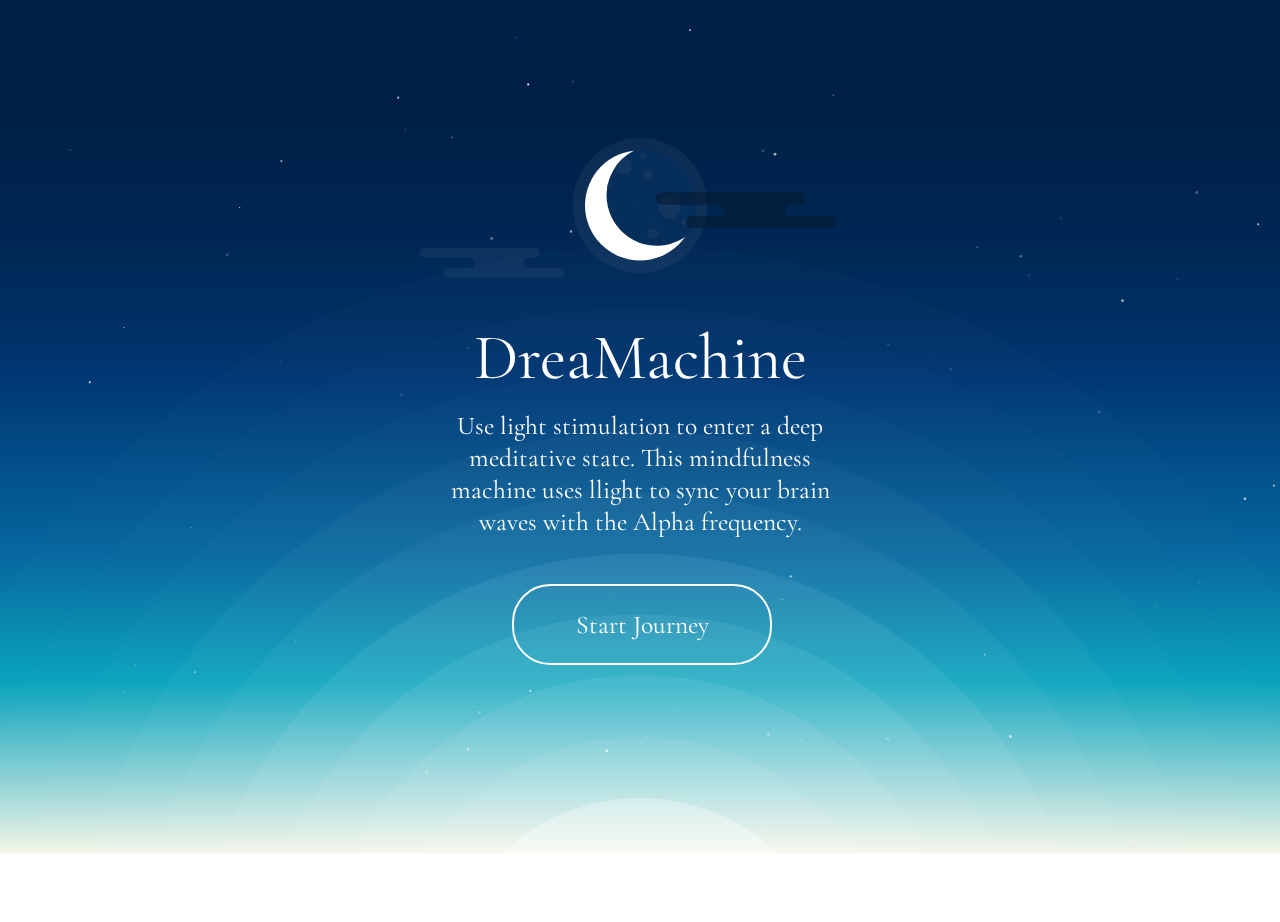
<file: splashscreen/splashscreen/index.html>
<!DOCTYPE html>
<html lang="en">
<head>
    <meta charset="utf-8">
    <title>DreamMachine</title>
    <meta name="viewport" content="width=device-width, initial-scale=1.0, minimum-scale=1.0, maximum-scale=1.0, user-scalable=no">
    <link rel="stylesheet" media="screen" href="css/style.css">
    <link href="https://fonts.googleapis.com/css?family=Cormorant+Garamond" rel="stylesheet">
  
    <script src="https://ajax.googleapis.com/ajax/libs/jquery/2.1.1/jquery.min.js"></script> 
    <script src="js/transit.js"></script>  
    <script src="js/script.js"></script>        
</head>
<body>

<img src="assets/splashscreen.svg" alt="Image description." id="splashScreenSVG" />

<!-- particles.js container -->
<div id="particles-js"></div>

<!-- scripts -->
<script src="js/particles.js"></script>
<script src="js/app.js"></script>
    
    


    <div id="overlay">
        <div id="title" class="text">DreaMachine</div>
        <div id="subtext" class="text">
            Use light stimulation to enter a deep<br/>
            meditative state. This mindfulness<br/>
            machine uses llight to sync your brain<br/>
            waves with the Alpha frequency.
        </div>
        <div id="button" > <div id="startJourney">Start Journey</div></div>
    </div>

    
 
    <svg id="moonSVG" xmlns="http://www.w3.org/2000/svg" viewBox="0 0 1024 683">
        <defs><style>.glow,.sun{fill:#fff;}.glow{fill-opacity:0.05;}.moon{fill:#062e5b;}</style></defs>     
    
        <circle id="glow" class="glow" cx="512" cy="130.2" r="54"/>
        <circle id="sun" class="sun" cx="512" cy="130.2" r="44"/>
        <path class="moon" d="M557.2,130.24a45,45,0,0,1-6.41,23.23A40.22,40.22,0,1,1,510.21,85c0.57,0,1.16,0,1.74,0A45.25,45.25,0,0,1,557.2,130.24Z"/>

        <clipPath id="clipPath">
            <path class="moon" d="M557.2,130.24a45,45,0,0,1-6.41,23.23A40.22,40.22,0,1,1,510.21,85c0.57,0,1.16,0,1.74,0A45.25,45.25,0,0,1,557.2,130.24Z"/>
        </clipPath>
        <g clip-path="url(#clipPath)" >
            <image id="moonTexture" xlink:href="assets/moon%20texture.svg" width="1024" height="683"/>
        </g>    
    </svg>
        
    <svg id="cloudsSVG" xmlns="http://www.w3.org/2000/svg" viewBox="0 0 1024 683">
        <defs><style>.cls-1{fill:#606060;stroke:#000;stroke-miterlimit:10;stroke-width:1.16px;}.cls-2{opacity:0.5;}.cls-3{fill:#04182b;}.cls-4{opacity:0.05;}.cls-5{fill:#fff;}</style></defs>
       <g id="cloud_1" class="cls-2">
           <rect class="cls-3 bottomLine1" x="524.45" y="99.08" width="120" height="10" rx="5" ry="5"/>
           <path class="cls-3" d="M632.12,118.5H573.63a4.86,4.86,0,0,0,3.53-1.34,5.15,5.15,0,0,0,1.46-3.59,5.06,5.06,0,0,0-5-5.06h58.49a5.08,5.08,0,0,0-3.53,1.59,4.82,4.82,0,0,0-1.47,3.47A5,5,0,0,0,632.12,118.5Z" transform="translate(0.58 0.58)"/>
           <rect class="cls-3 bottomLine2" x="548.7" y="118" width="120" height="10" rx="5" ry="5"/>
        </g>
        <g id="cloud_2" class="cls-4">
            <rect class="cls-5" x="335.88" y="143.58" width="96" height="8" rx="4" ry="4"/>
            <path class="cls-5" d="M421.9,159.5H375.1a4.12,4.12,0,0,0,2.82-1.33,5.09,5.09,0,0,0,1.17-3.25c0-2.2-1.79-4.43-4-4.43H421.9a4.35,4.35,0,0,0-2.82,1.53,4.78,4.78,0,0,0-1.18,3.15A4.3,4.3,0,0,0,421.9,159.5Z" transform="translate(0.58 0.58)"/>
            <rect class="cls-5" x="355.28" y="159.58" width="96" height="8" rx="4" ry="4"/>
        </g>
    </svg>

    <img src="assets/streak.svg" alt="Image description." id="streak_1" class="streak" />
    <img src="assets/streak.svg" alt="Image description." id="streak_2" class="streak" />
    <img src="assets/streak.svg" alt="Image description." id="streak_3" class="streak" />
    
    <div id="darken"></div>


    
</body>
</html>
</file>
<file: splashscreen/splashscreen/css/style.css>
/* =============================================================================
   HTML5 CSS Reset Minified - Eric Meyer
   ========================================================================== */

html,body,div,span,object,iframe,h1,h2,h3,h4,h5,h6,p,blockquote,pre,abbr,address,cite,code,del,dfn,em,img,ins,kbd,q,samp,small,strong,sub,sup,var,b,i,dl,dt,dd,ol,ul,li,fieldset,form,label,legend,table,caption,tbody,tfoot,thead,tr,th,td,article,aside,canvas,details,figcaption,figure,footer,header,hgroup,menu,nav,section,summary,time,mark,audio,video{margin:0;padding:0;border:0;outline:0;font-size:100%;vertical-align:baseline;background:transparent}
body{line-height:1}
article,aside,details,figcaption,figure,footer,header,hgroup,menu,nav,section{display:block}
nav ul{list-style:none}
blockquote,q{quotes:none}
blockquote:before,blockquote:after,q:before,q:after{content:none}
a{margin:0;padding:0;font-size:100%;vertical-align:baseline;background:transparent;text-decoration:none}
mark{background-color:#ff9;color:#000;font-style:italic;font-weight:bold}
del{text-decoration:line-through}
abbr[title],dfn[title]{border-bottom:1px dotted;cursor:help}
table{border-collapse:collapse;border-spacing:0}
hr{display:block;height:1px;border:0;border-top:1px solid #ccc;margin:1em 0;padding:0}
input,select{vertical-align:middle}
li{list-style:none}


/* =============================================================================
   My CSS
   ========================================================================== */

/* ---- base ---- */

html,body{ 
	width:100%;
	height:100%;
    overflow:hidden;
}

html{
  -webkit-tap-highlight-color: rgba(0, 0, 0, 0);
}

body{
  font-family: 'Cormorant Garamond', serif;

}

canvas{
  display:block;
  vertical-align:bottom;
}
#splashScreenSVG{
    width: 100%;
    position: absolute;
}
#darken{
    position: absolute;
    background-color: black;
    width: 100%;
    height: 100%;
    top:0px;
}
#moonSVG{
    position: absolute;
    width: 100%;
}

#cloudsSVG{
    position: absolute;
    width: 100%;
}


.streak{    
    width: 80px;
    height: 80px;
    opacity: 0;
}


#bg { position:fixed; top:0; left:0; height:100%; width:100% }


/* ---- particles.js container ---- */

#particles-js{
    width: 100%;
    height: 100%;
    position: absolute;
}

#overlay{
    position: absolute;
    left: 50%;
    top: 25vw;
}

.text{
    position: relative;
    left: -50%;
    color:white;
    text-align: center; 
}

#title{
    font-size: 5vw;
    font-size:  5vmax;
}

#subtext{
    margin-top: 1vw;
    font-size: 2vmin;
    font-size:  2vmax;
    line-height: 2.5vw;
    line-height: 2.5vmax;
}

#button{
    width: 20vw;
    height:6vw;
    border-radius: 3vw;
    border-style: solid;
    border-width: 0.2vw;
    border-color: white;
    margin-top: 4vw;
    position: relative;
    left: -10vw;
}


#startJourney{
    color:white;
    text-align: center;
    font-size: 2vw;
    bottom:10%;
    margin-top: 2vw;
}


#moonTexture{
    position: absolute;
    -webkit-animation: moonAnimation 8s infinite linear;
    -moz-animation:    moonAnimation 8s infinite linear;
    -o-animation:      moonAnimation 8s infinite linear;
    animation:         moonAnimation 8s infinite linear;
}



@-webkit-keyframes moonAnimation {
  0% {-webkit-transform: translate(-112px, 0px);  }
  100% {-webkit-transform: translate(108px, 0px);  }
}

@-moz-keyframes moonAnimation {
  0% {-moz-transform: translate(-112px, 0px);  }
  100% {-moz-transform: translate(108px, 0px);  }
}
@-o-keyframes moonAnimation {
  0% {transform: translate(-112px, 0px);  }
  100% {transform: translate(108px, 0px);  }
}

@keyframes moonAnimation {
  0% {transform: translate(-112px, 0px);  }
  100% {transform: translate(108px, 0px);  }
}
</file>
